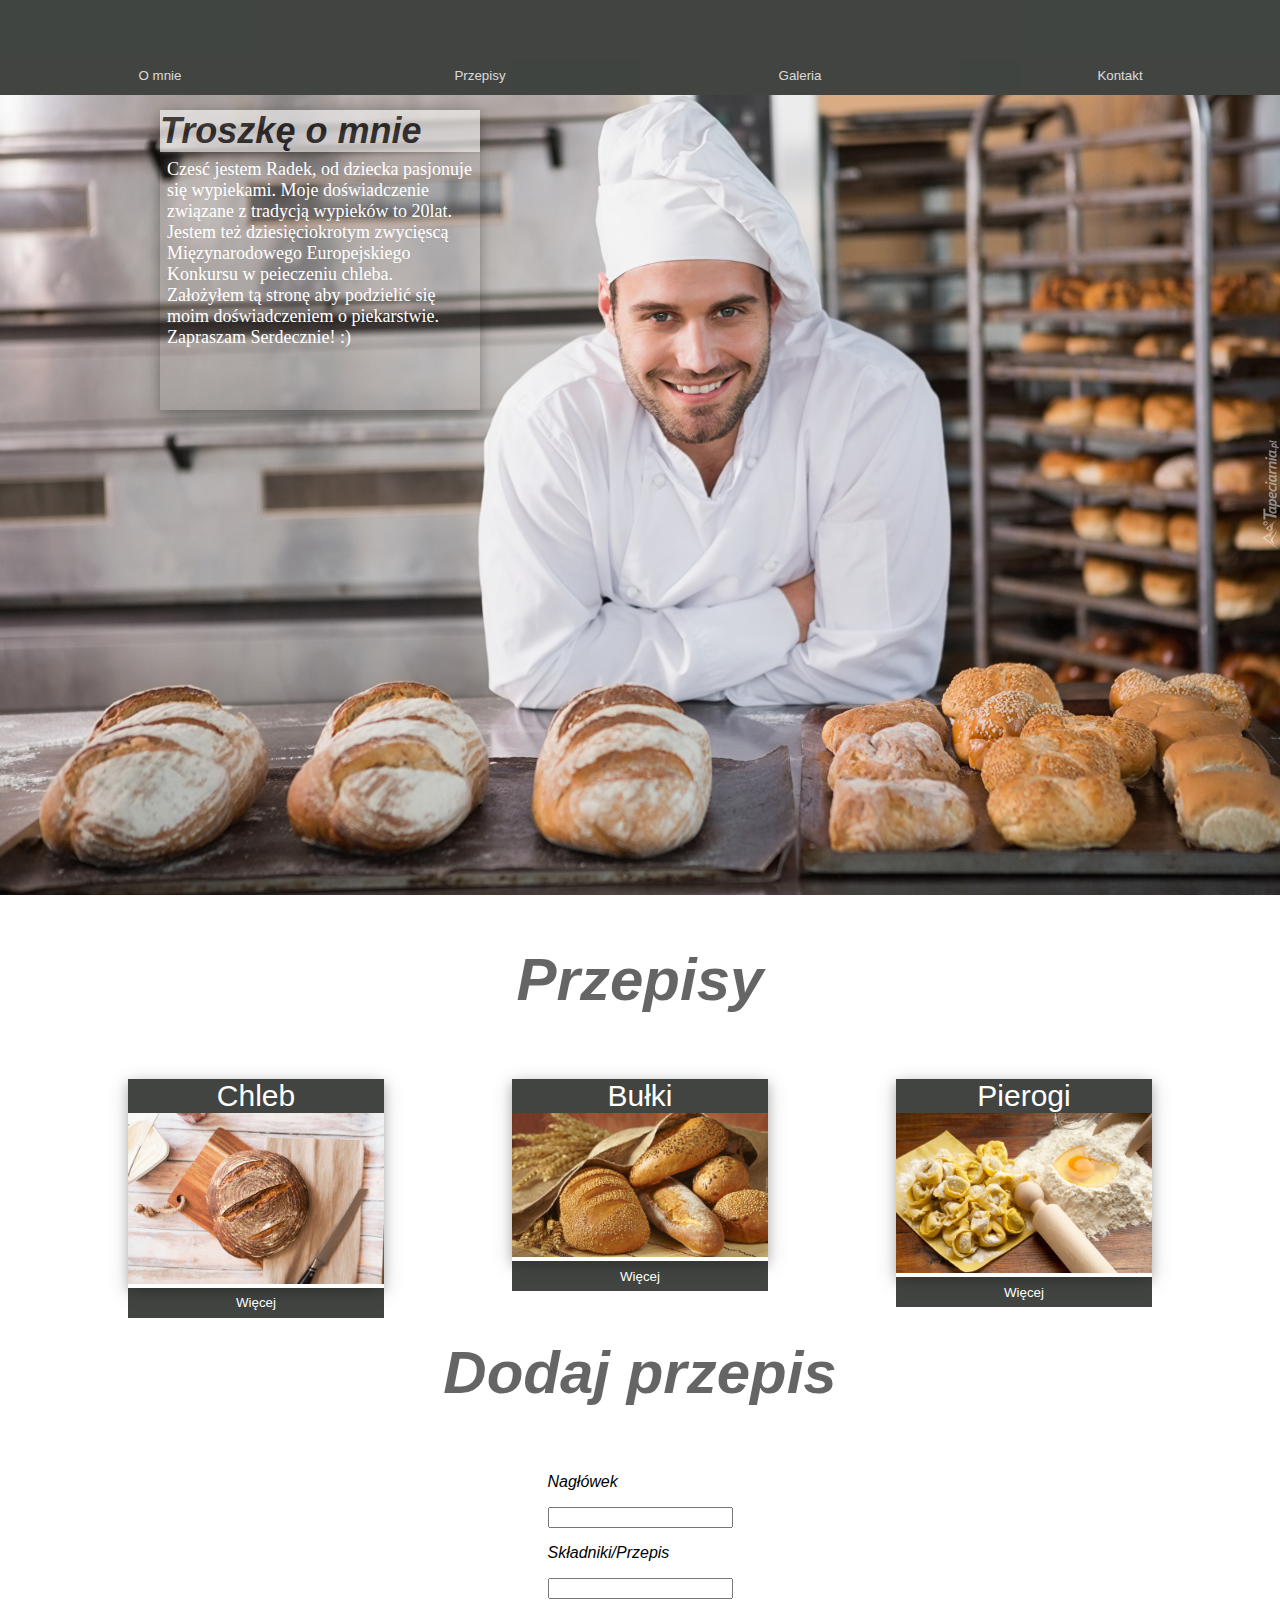
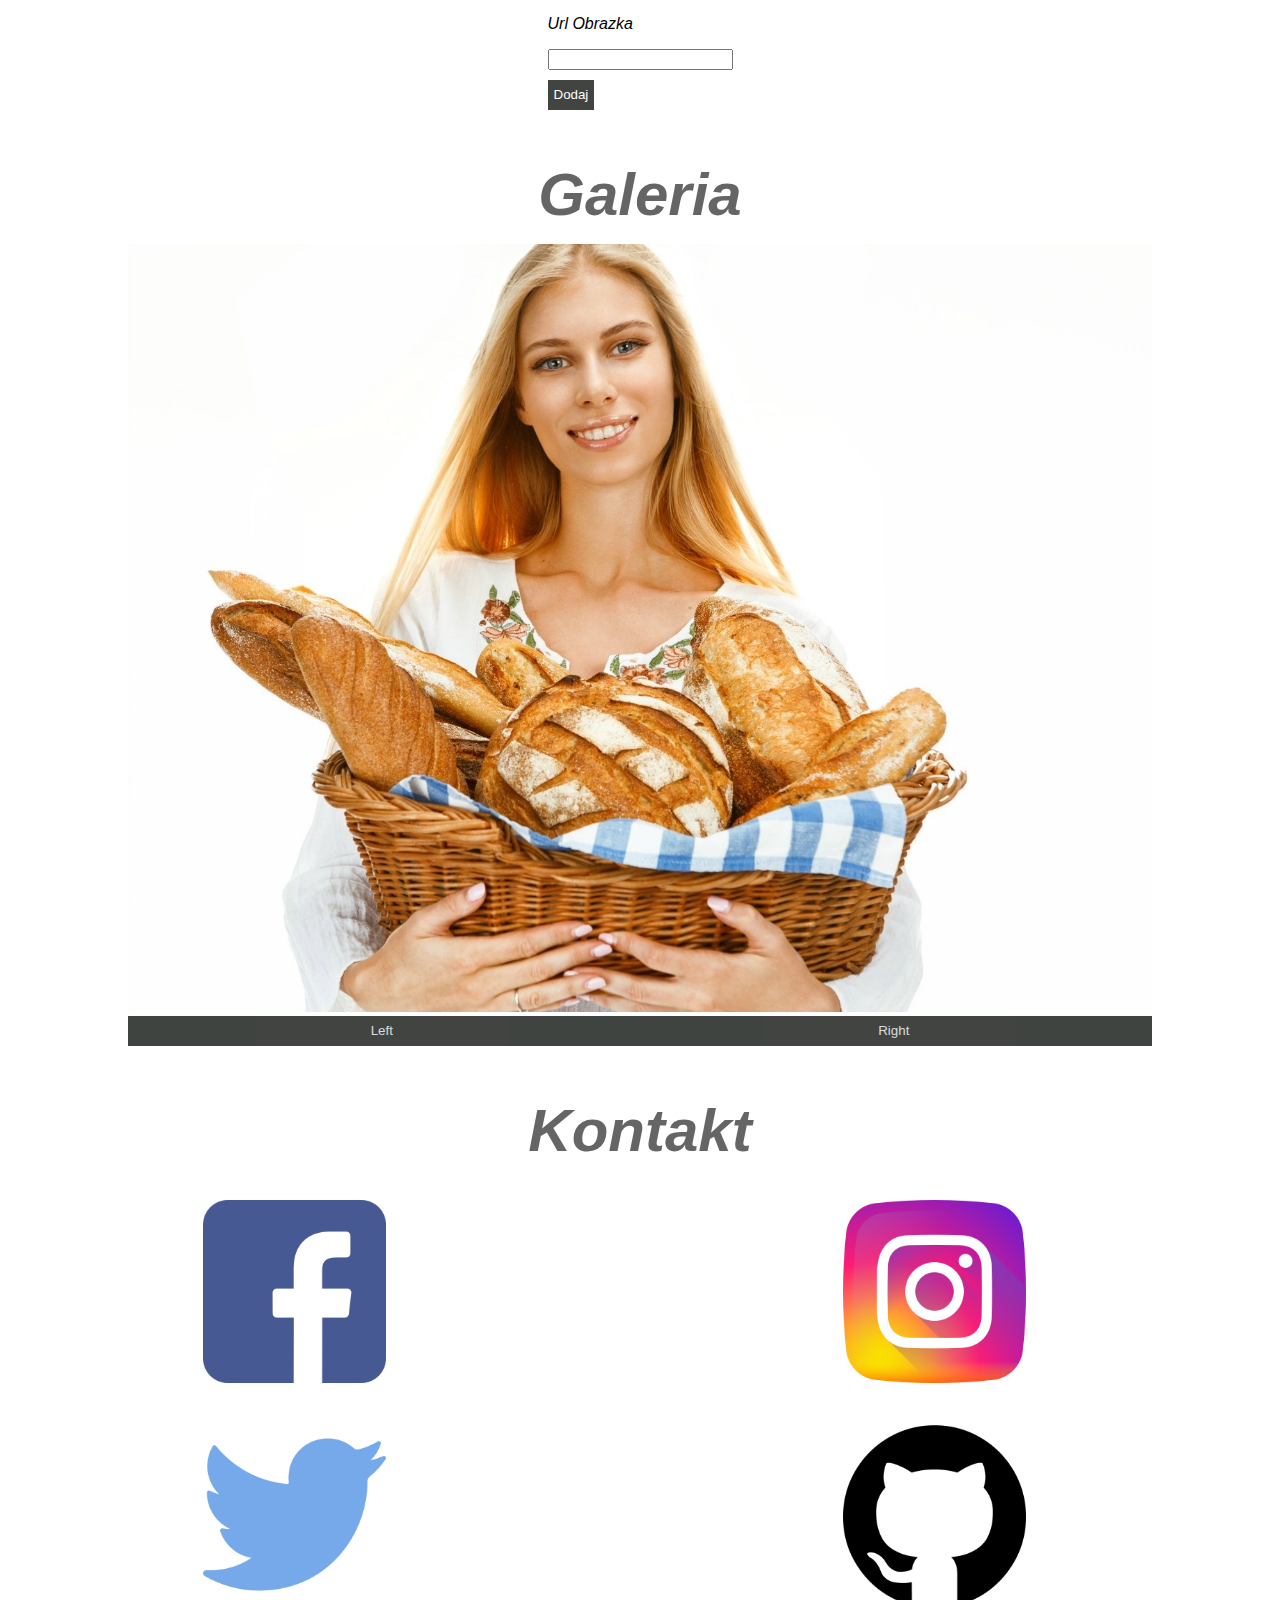
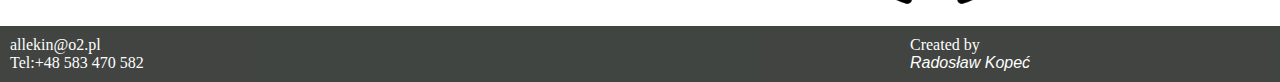
<file: strona kulinarna/index.html>
<!DOCTYPE HTML>

<html lang="pl">
<head>
	<meta charset="utf-8" />
	<link href="style.css" rel="stylesheet" >
	<meta http-equiv="X-UA-Compatible" content="IE=edge,chrome=1" />
	<title>PrzepisyPiekarskieRK.pl</title>

</head>
<script>
function desc(){}
</script>
<body>

	<header>

		<div id="logo">
			<!-- <img src="#" /> -->


				Radosław Kopeć tradycyjne wypieki

		</div>


	</header>
	<div id="nav2">
		<button>
			--------MENU-------
		</button>
	</div>
	<nav>
		<button class="nav-btn" id="b1">
			O mnie
		</button>
		<button class="nav-btn" id="b2">
			Przepisy
		</button>
		<button class="nav-btn" id="b3">
			Galeria
		</button >
		<button class="nav-btn" id="b4">
			Kontakt
		</button>
	</nav>
	<article>
		<!-- O mnie -->

		<div id="a1div">

			<img style="width:100%; grid-column-start: 1;
			grid-column-end: 9;grid-row-start: 1;grid-row-end: 2;" src="img/background.jpg">



			<div id="about_me">

				<h1>Troszkę o mnie </h1>
					<div style="margin: 7px;">
						Czesć jestem Radek, od dziecka pasjonuje się wypiekami. Moje doświadczenie związane z tradycją wypieków to 20lat. Jestem też dziesięciokrotym zwycięscą Mięzynarodowego Europejskiego Konkursu w peieczeniu chleba. Założyłem tą stronę aby podzielić się moim doświadczeniem o piekarstwie.  Zapraszam Serdecznie! :)
					</div>
			</div>
		</div>
		<!-- about me phone -->
		<div id="about_me_phone">
			<div id="a2div">
				<h1>Troszkę o mnie </h1>
		    </div>
			<div style="margin: 7px;">
				Czesć jestem Radek, od dziecka pasjonuje się wypiekami. Moje doświadczenie związane z tradycją wypieków to 20lat. Jestem też dziesięciokrotym zwycięscą Mięzynarodowego Europejskiego Konkursu w peieczeniu chleba. Założyłem tą stronę aby podzielić się moim doświadczeniem o piekarstwie.  Zapraszam Serdecznie! :)
			</div>


		</div>
		<!-- Przepisy -->

		<div id="a2div">
			<h1>Przepisy</h1>
		</div>
		<div id="a3div">



		</div>
		<!-- Formularz przepisu -->
			<div id="a2div">
				<h1>Dodaj przepis</h1>
			</div>
		<div class="formDiv">
			<form name="formularz" >
					<p id="alterForm"></p>
					<p>Nagłówek&nbsp&nbsp&nbsp </p> <input id="fnaglowek" type="text" name="naglowek"><br>
					<p>Składniki/Przepis&nbsp&nbsp </p> <input id="fskladniki"type="text" name="skladniki"><br>
					<p>Url Obrazka  </p><input  id="fzdjecie" type="text" name="zdj"><br>
					<!-- Nie jest submit bo słuzy tlyko do testów funkcji JavaScript -->
					<input id="form-btn"type="button" value="Dodaj" onClick="formRceipt()">
			</form>
		</div>
		<!-- Galeria -->
		<div id="a2div">
			<h1>Galeria</h1>
		</div>
		<div id="gallery">
			<img src="img/ukrainka.jpg" style="width: 100%;" >
			<div id="gallery-btn-container">
				<button class="gallery-btn">
					Left
				</button>
				<button class="gallery-btn">
					Right
				</button>
			</div>
		</div>
		<!-- Kontakt -->
		<div id="a2div">
			<h1>Kontakt</h1>
		</div>
		<!-- Social media -->
		<div id="social-media">
			<div class='sm-d' id="sm-d1">
				<img src="img/facebook.png" style="width: 100%;" class="sm-img" />
			</div>
			<div class='sm-d' id="sm-d2">
				<img src="img/instagram.png" style="width: 100%;" class="sm-img" />
			</div>
			<div class='sm-d' id="sm-d3">
				<img src="img/twitter.png" style="width: 100%;"class="sm-img" />
			</div>
			<div class='sm-d' id="sm-d4">
				<img src="img/github-logo.png" style="width: 100%;"  class="sm-img"/>
			</div>
		</div>
	</article>
	<footer>
		<div style="grid-column-start: 1;
		grid-column-end: 4;">
		allekin@o2.pl
		<br>
		Tel:+48 583 470 582
		</div>
		<div style="grid-column-start: 6; grid-column-end: 8;">Created by
			<div style="font-family: 'Gill Sans', 'Gill Sans MT', Calibri, 'Trebuchet MS', sans-serif;font-style: oblique;">Radosław Kopeć</div>
		</div>
	</footer>
</body>

<script src="przepisy.js"></script>
</html>
</file>
<file: strona kulinarna/style.css>
body{
    /* display: grid;
    grid-template-columns: 1fr 1fr 1fr 1fr 1fr 1fr 1fr;
    grid-template-rows: 30px 30px auto auto; */
    margin: 0;
    padding: 0;
}
header, footer{
  top: 0;
  height: 50px;
  /* grid-column-start: 1;
  grid-column-end: 8;
  grid-row-start: 1;
  grid-row-end: 2; */
  background-color: #121611;
  justify-content: center;
  opacity: 0.8;
  margin: 0;
  padding: 5px 0 0 0 ;

}
footer{
    top: none;
    bottom: 0;
    color: white;
    height: auto;
    padding: 10px;
    display: grid;
    grid-template-columns: 1fr 1fr 1fr 1fr 1fr 1fr 1fr;
}
nav{

  position: sticky;
  top: 0px;
  width: 100%;
  background-color: #121611;
  justify-content: center;
  opacity: 0.8;
  display: grid;
  grid-template-columns: 1fr 1fr 1fr 1fr;
  justify-content: center;
  align-content:  top;
  padding: 5px 0 5px 0;
  z-index:3;
}
#logo, #a2div,.formDiv{
    color: white;
    font-family: 'Gill Sans', 'Gill Sans MT', Calibri, 'Trebuchet MS', sans-serif;
    font-style: oblique;
    display: flex;
    justify-content: center;
    align-content:  top;
    margin: 0;
    padding: 0;
    margin-top: 50px;
}
.gallery-btn{
    flex-grow: 1;
}
.nav-btn, .gallery-btn, #form-btn{

    background-color: #121611;
    opacity: 0.8;
    border: none;
    text-align: center;
    color: white;
    height: 30px;
}
.nav-btn:hover, .gallery-btn:hover{
    opacity: 1;
    background-color: black;

}
 #a1div{
    /* position: relative; */

    display: grid;
    grid-template-columns: 1fr 1fr 1fr 1fr 1fr 1fr 1fr 1fr;
    grid-template-rows: auto;
    z-index:2;
}
#about_me{
    margin: 0;
    margin-top: 15px;
    padding: 0;
    /* position: absolute;
    top: 50px;
    left: 50px;
    width: 30%; */

    height: 300px;
    grid-column-start: 2;
    grid-column-end: 4;
    grid-row-start: 1;

    box-shadow:0 4px 10px 0 rgba(0,0,0,0.2),0 4px 20px 0 rgba(0,0,0,0.19);
    color: white;
    font-size: 18px;
    overflow: auto;
}
header#about_me{
    background-color: white;
}
h1{
    background-color: white;
    color: black;
    padding: 0;
    margin: 0;
    opacity: 0.6;
    font-family: 'Gill Sans', 'Gill Sans MT', Calibri, 'Trebuchet MS', sans-serif;
    font-style: oblique;
}
#a2div{
    margin-bottom: 15px;
    font-size: 30px;
    clear: left;
}

.img_small{
    width: 100%;
}
.shadow-border{
    box-shadow:0 4px 10px 0 rgba(0,0,0,0.2),0 4px 20px 0 rgba(0,0,0,0.19);
}
.przepisy, #gallery{
    color: black;

    margin-top: 50px;
    position: relative;

}

.skladniki{
    /* margin: 5px;
    margin-bottom: 35px; */
    margin:0;
    overflow: hidden;
    height: 0px;
    transition: all 0.7s;
    padding: 0px;
}
.desc-btn{

    background-color: #121611;
    opacity: 0.8;
    border: none;
    text-align: center;
    color: white;
    height: 30px;
    width: 100%;
    position: absolute;
    /* bottom:  0; */

}
.desc-btn:hover{
    opacity: 1;
    background-color: black;
}
.head_p{
    background-color: #121611;
    color: white;
    padding: 0;
    margin: 0;
    opacity: 0.8;
    font-family: 'Gill Sans', 'Gill Sans MT', Calibri, 'Trebuchet MS', sans-serif;
    text-align: center;
    font-size: 30px;
}
#gallery{
    margin: 0 10% 0 10%;
    position: static;
}
#gallery-btn-container{
    width: 100%;
    background-color: #121611;
    justify-content: center;
    opacity: 0.8;
    display: flex;
}
#social-media{
	display :grid;
	width: 100%;
	grid-template-columns: 1fr 1fr ;

}
.sm-d{
	width: 100%;
	margin: 0;
	padding: 0;

}

#sm-d1{
	grid-column-start: 1;
    grid-column-end: 2;
	background-color: white;
	display: grid;
	grid-template-columns: 1fr 1fr 1fr 1fr 1fr 1fr 1fr;

}
#sm-d2{
	grid-column-start: 2;
    grid-column-end: 3;
	background-color: white;
	display: grid;
	grid-template-columns: 1fr 1fr 1fr 1fr 1fr 1fr 1fr;
}
#sm-d3{
	grid-column-start: 1;
    grid-column-end: 2;
	background-color: white;
	display: grid;
	grid-template-columns: 1fr 1fr 1fr 1fr 1fr 1fr 1fr;
}
#sm-d4{
	grid-column-start: 2;
    grid-column-end: 3;
	background-color: white;
	display: grid;
	grid-template-columns: 1fr 1fr 1fr 1fr 1fr 1fr 1fr;
}

.sm-img{
	grid-column-start: 3;
    grid-column-end: 5;
    margin: 20px;
    transition: all 0.5s ease-in-out;
}
.sm-img:hover{
    transform: scale(1.2);
}
#a3div{
    display: grid;
    grid-template-columns: repeat(10, 1fr);
    /* grid-template-rows:  auto 30px; */
    color: black;

}
#nav2{
    display: none;
    position: sticky;
    top: 0px;
    z-index:3;
    background-color: #121611;
    opacity: 0.8;
    color: white;
    height: 30px;
    font-size: 15px;
    width: 100%;
    padding: 0;
    margin: 0;
    text-align: center;
}
#nav2 button{
    width:100%;
    height: 100%;
    border:none;
    background-color: #121611;
}
#nav2:hover{
    opacity: 1;
}
@media (max-width: 400px){
    nav{
        position: relative;
    }
    #nav2{
        display: block;
    }
    #social-media{

        grid-template-columns: 1fr 1fr 1fr 1fr 1fr 1fr 1fr ;

    }
    #sm-d1{
        grid-column-start: 1;
        grid-column-end: 8;
        grid-template-columns: 1fr 1fr 1fr 1fr 1fr 1fr 1fr 1fr;

    }
    #sm-d2{
        grid-column-start: 1;
        grid-column-end: 8;
        grid-template-columns: 1fr 1fr 1fr 1fr 1fr 1fr 1fr 1fr;
    }
    #sm-d3{
        grid-column-start: 1;
        grid-column-end: 8;
        grid-template-columns: 1fr 1fr 1fr 1fr 1fr 1fr 1fr 1fr;
    }
    #sm-d4{
        grid-column-start: 1;
        grid-column-end: 8;
        grid-template-columns: 1fr 1fr 1fr 1fr 1fr 1fr 1fr 1fr;
    }

    .sm-img{
        grid-column-start: 4;
        grid-column-end: 6;
    }
    #about_me_phone{
        display: block;
    }
    #b1{
        grid-column-start: 1;
        grid-column-end: 5;
    }
    #b2{

        grid-column-start: 1;
        grid-column-end: 5;
    }
    #b3{
        grid-column-start: 1;
        grid-column-end: 5;
    }
    #b4{
        grid-column-start: 1;
        grid-column-end: 5;
    }
    .przepis1{
        grid-column-start: 2;
        grid-column-end: 10;
        grid-row-start: auto;
        grid-row-end: auto;
    }
    .przepis2{
        grid-column-start: 2;
        grid-column-end: 10;
        grid-row-start: auto;
        grid-row-end: auto;
    }
    .przepis3{
        grid-column-start:2;
        grid-column-end: 10;
        grid-row-start: auto;
        grid-row-end: auto;
    }
    .desc-btn{
        margin: 0;
    }
    #a3div{
        display: grid;
        grid-template-columns: repeat(10, 1fr);
        /* grid-template-rows:  auto; */
        color: black;
        margin-bottom: 30px;
    }
    #about_me{
        display: none;
        font-size: 14px;

    }
    #logo{
        font-size:  20px;
    }
    footer{
        font-size: 15px;
    }
    .przepisy{
        margin-top: 50px;
    }

}
@media (min-width: 400px) and (max-width: 700px){
    #about_me_phone{
        display: block;
    }
    #a3div{
        display: grid;
        grid-template-columns: repeat(10, 1fr);
        /* grid-template-rows:  auto; */
        color: black;
        margin-bottom: 30px;
    }
    #b1{
        grid-column-start: 1;
        grid-column-end: 3;
    }
    #b2{
        grid-column-start: 3;
        grid-column-end: 5;
    }
    #b3{
        grid-column-start: 1;
        grid-column-end: 3;
    }
    #b4{
        grid-column-start: 3;
        grid-column-end: 5;
    }
    .przepis1{
        grid-column-start: 2;
        grid-column-end: 10;
        grid-row-start: auto;
        grid-row-end: auto;
        margin-bottom: 20px;
    }
    .przepis2{
        grid-column-start: 2;
        grid-column-end: 10;
        grid-row-start: auto;
        grid-row-end: auto;
        margin-bottom: 20px;
    }
    .przepis3{
        grid-column-start:2;
        grid-column-end: 10;
        grid-row-start: auto;
        grid-row-end: auto;
        margin-bottom: 20px;
    }
    #about_me{
        display: none;
        font-size: 14px;

    }
    #logo{
        font-size:  25px;
    }
}
@media (min-width: 700px){
    #logo{
        font-size:  29px;
    }
    #about_me_phone{
        display: none;
    }
    #b1{
        grid-column-start: 1;
        grid-column-end: 2;
    }
    #b2{
        grid-column-start: 2;
        grid-column-end: 3;
    }
    #b3{
        grid-column-start: 3;
        grid-column-end: 4;
    }
    #b4{
        grid-column-start: 4;
        grid-column-end: 5;
    }
    #about_me{
        display: block;
        font-size: 12px;

    }
    .przepis1{
        grid-column-start: 2;
        grid-column-end: 4;
        grid-row-start: auto;
        grid-row-end: auto;
    }
    .przepis2{
        grid-column-start: 5;
        grid-column-end: 7;
        grid-row-start: auto;
        grid-row-end: auto;
    }
    .przepis3{
        grid-column-start:8;
        grid-column-end: 10;
        grid-row-start: auto;
        grid-row-end: auto;
    }
}
@media (min-width: 700px){
    #logo{
        font-size:  29px;
    }
    #about_me{

        font-size: 14px;

    }

}
@media (min-width: 800px){
    #logo{
        font-size:  31px;
    }
    #about_me{

        font-size: 15px;

    }

}
@media (min-width: 900px){
    #logo{
        font-size:  33px;
    }
    #about_me{

        font-size: 16px;

    }

}
@media (min-width: 1000px){
    #logo{
        font-size:  35px;
    }
    #about_me{

        font-size: 17px;

    }

}
@media (min-width: 1100px){
    #logo{
        font-size:  21px;
    }
    #about_me{

        font-size: 18px;

    }

}

/* .skladniki{


    animation-name: wysokosc;
    animation-duration:5s;
    animation-iteration-count:infinite;

    -webkit-animation-name:wysokosc;
    -webkit-animation-duration:5s;
    -webkit-animation-iteration-count:infinite;
  }

  /* ------------ANIMACJA-SZEROKOSC------------ */
  @keyframes wysokosc
  {
    0% { height:0; }
    100% { height:100%; }
  }

  @-webkit-keyframes wysokosc
  {
    0% { height:0; }
    100% { height:100%; }
  }
  .imgAnimation{
    opacity: 0%;
    transition: all 1.5s;
}

.descAnimation{
    display: block;
    height: 200px;
    transition: all 1s;
}
.backDescAnimation{
    background: url(img/ksiazka.jpg);
    background-size: cover;
    transition: all 1.5s;
}
.btn-delete{

    position: absolute;
    right: 0;
    background-color: rgb(218, 70, 70);
    color: white;

    border: none;
}
.btn-delete:hover{

    background-color: rgb(167, 41, 41);
    color: white;

    transition: all 1s;
}

.formDiv{
    color: black;
}
#form-btn{
    margin-top: 10px;
}
</file>
